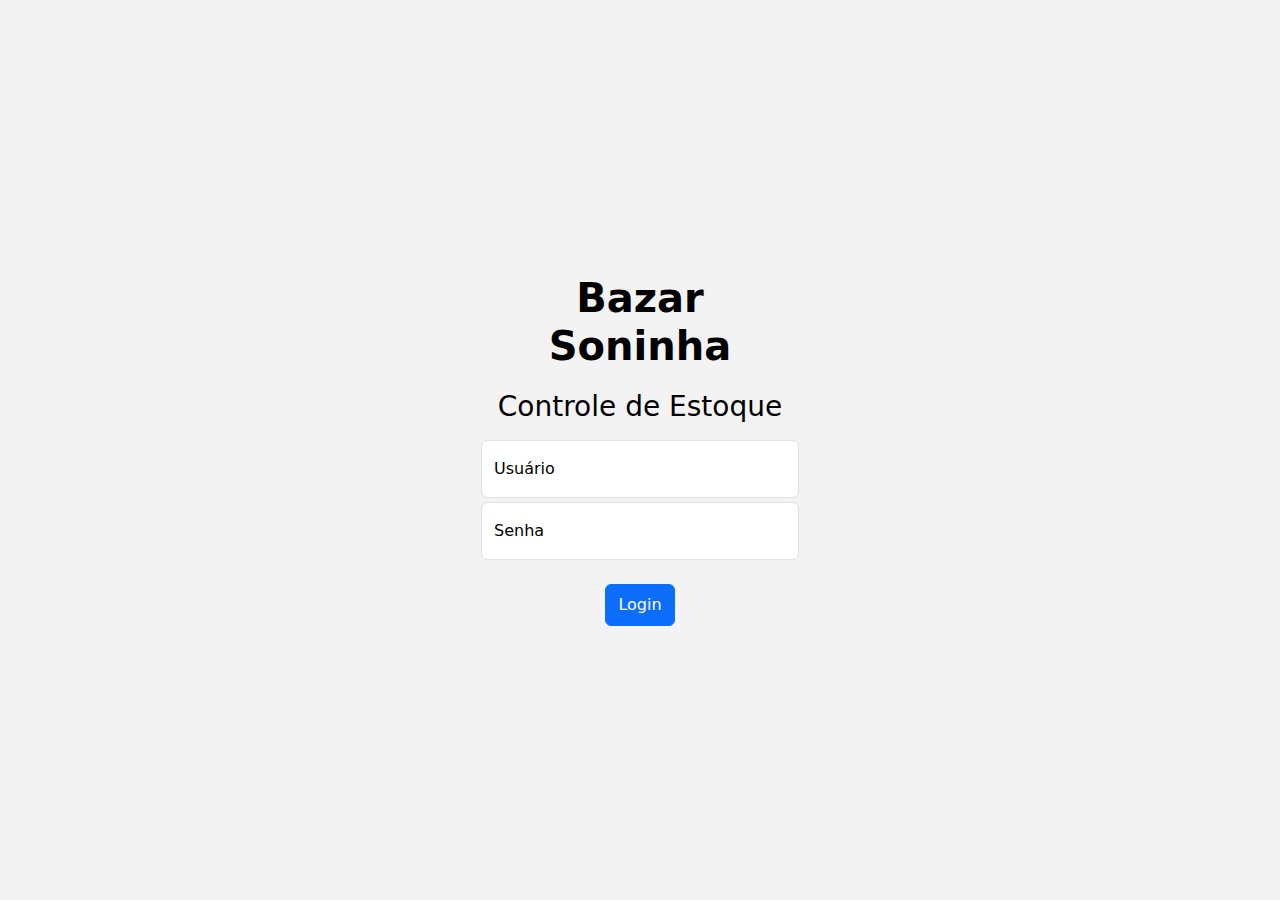
<file: index.html>
<!DOCTYPE html>
<html lang="pt-BR">
<head>
    <meta charset="UTF-8">
    <meta name="viewport" content="width=device-width, initial-scale=1.0">
    <meta http-equiv="X-UA-Compatible" content="IE=edge">
    <link rel="stylesheet" href="style.css">
    <link rel="stylesheet" href="https://cdn.jsdelivr.net/npm/bootstrap@5.3.0/dist/css/bootstrap.min.css">
    <title>Controle de Estoque Login</title>
</head>

<style>
:root {
    --azul-principal: #8ccbff;
    --azul-hover: #8ccbffa2;
    --azul-titulos: #3c9ae7;
    --cor-de-fundo: #F3F3F3;
}

/* Define o fundo cinza e o texto preto */
body {
    background-color: var(--cor-de-fundo);
    color: black; /* Texto preto */
    height: 100vh; /* Altura total da viewport */
    display: flex;
    flex-direction: column;
    justify-content: center;
    align-items: center;
}

h1 {
    color: black;
    font-size: 2.5rem;
    text-align: center;
    justify-content: center;
    margin-bottom: 20px;
}

.button-container {
    color: #d3d3d3;
    display: flex;
    justify-content: center;
    flex-wrap: wrap;
}

button {
    color: #8CCBFF;
    font-size: 1.2rem;
    padding: 10px 20px;
    width: 200px;
}
</style>

<body class="d-flex align-items-center">

    <main class="w-100 m-auto form-container">
        <!-- Cabeçalho centralizado com o nome BAZAR SONINHA -->
        <h1 class="fw-bold">Bazar Soninha</h1>
        <div class="container text-center mb-3">
            <h3>Controle de Estoque</h3>
        </div>

        <form>
            <div class="form-floating mb-1">
                <input type="text" class="form-control" id="usuario" placeholder="Usuário" aria-label="Usuário" required />
                <label for="usuario">Usuário</label>
            </div>

            <div class="form-floating mb-4">
                <input type="password" class="form-control" id="senha" placeholder="Senha" aria-label="Senha" required />
                <label for="senha">Senha</label>
            </div>

            <div class="button-container">
                <a href="inicio.html" aria-label="Entrar no sistema">
                    <button type="button" class="btn btn-primary w-100 py-2">Login</button>
                </a> 
            </div>
        </form>
    </main>

    <!-- Bootstrap JS -->
    <!-- <script type="text/javascript" src="script.js"></script> -->
    <!-- <script src="https://cdn.jsdelivr.net/npm/bootstrap@5.3.0/dist/js/bootstrap.bundle.min.js"></script> -->

</body>
</html>
</file>
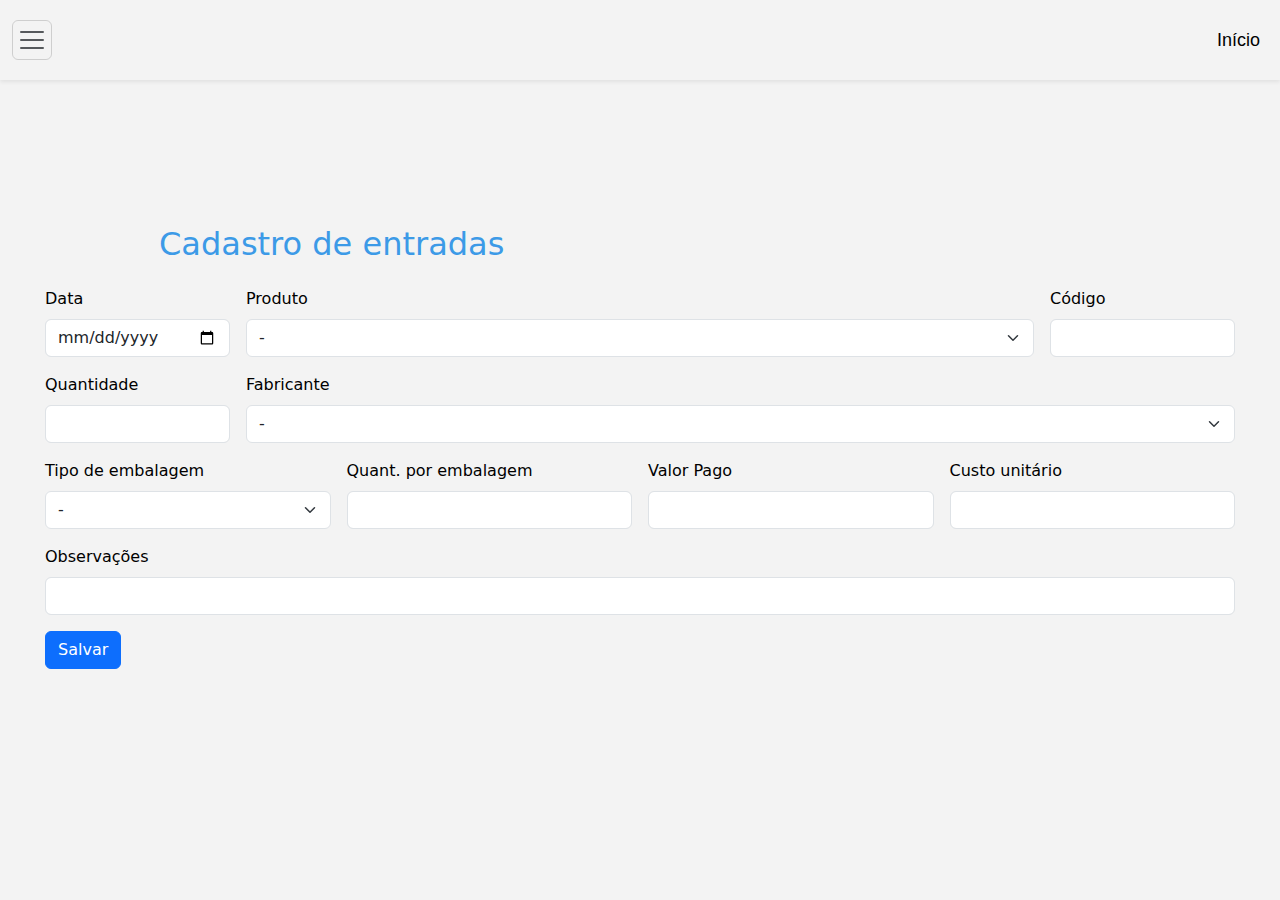
<file: cadentradas.html>
<!DOCTYPE html>
<html lang="pt-BR">
<head>
    <meta charset="UTF-8">
    <meta name="viewport" content="width=device-width, initial-scale=1.0">
    <meta http-equiv="X-UA-Compatible" content="IE=edge">
    <link rel="stylesheet" href="style.css">
    <link rel="stylesheet" href="https://cdn.jsdelivr.net/npm/bootstrap@5.3.0/dist/css/bootstrap.min.css">
    <title>Controle de Estoque</title>
</head>

<style>
:root {
    --azul-principal: #8ccbff;
    --azul-hover: #8ccbffa2;
    --azul-titulos: #3c9ae7;
    --cor-de-fundo: #F3F3F3;
}

/* Define o fundo cinza e o texto preto */
body {
    background-color: var(--cor-de-fundo);
    color: black; /* Texto preto */
    height: 100vh; /* Altura total da viewport */
    justify-content: center;
    align-items: center;
}

#exampleModal {
    width: 300px;
}

.list-group-item {
    background-color: var(--azul-principal);
}
.list-group-item:hover {
    background-color: var(--azul-hover);
}
.nav-link {
    text-decoration: none;
    text-transform: none;

    transition: all 0.2s;
}

.button-container {
        display: flex;
        justify-content: end;
        flex-wrap: wrap;
        padding-right: 5%;
        margin: 0;
}

#menu {
        font-size: 1.2rem;
        font-weight: bold;
        width: 7%;
        height: 30px;        
}

table {
    margin: 0;
}

.table-group-divider {
    color: #ffffff;   
}

</style>

<!-- Barra de navegação superior -->
<header>
    <div class="head">
        <nav class="navbar bg-outline-secondary shadow-sm navbar-light" >
            <div class=container-fluid>
                <div class="d-flex justify-content-between align-items-center w-100">
                    <button class="navbar-toggler" type="button" data-bs-toggle="modal" data-bs-target="#exampleModal" style="cursor:pointer">
                        <span class="navbar-toggler-icon"></span>
                    </button>
                    <div class="d-flex justify-content-between align-items-center navbar-text gap-2 m-2">
                        <span><a href="inicio.html" class="nav-link">Início</a></span>
                    </div>
                </div>
            </div>
        </nav>


        
       <!-- Modal Barra Lateral -->
       <div>
        <div class="modal fade" id="exampleModal" tabindex="-1" aria-labelledby="exampleModalLabel" aria-hidden="true">
            <div class="modal-dialog modal-fullscreen w-30">
            <div class="modal-content">
                <div class="modal-style modal-header">
                <h1 class="modal-title fs-5" id="exampleModalLabel">Menu</h1>
                <button type="button" id="menu" class="btn-close" data-bs-dismiss="modal" aria-label="Close"></button>
                </div>
                <div class="modal-style modal-body">
                    <!-- Lista de itens do menu -->
                    <ul class="list-group list-group-flush list-group-item-action active">
                        <li class="list-group-item"><a href="inicio.html" class="nav-link" aria-label="Ir para a página inicial">Início</a></li>
                        <li class="list-group-item"><a href="produtos.html" class="nav-link" aria-label="Ir para a página de produtos">Produtos</a></li>
                        <li class="list-group-item"><a href="entradas.html" class="nav-link" aria-label="Ir para a página de entradas">Entradas</a></li>
                        <li class="list-group-item"><a href="saidas.html" class="nav-link" aria-label="Ir para a página de saídas">Saídas</a></li>
                        <li class="list-group-item"><a href="vendas.html" class="nav-link" aria-label="Ir para a página de vendas">Vendas</a></li>
                        <li class="list-group-item"><a href="fabricantes.html" class="nav-link" aria-label="Ir para a página de fabricantes">Fabricantes</a></li>
                        <li class="list-group-item"><a href="usuarios.html" class="nav-link" aria-label="Ir para a página de usuários">Usuários</a></li></li>
                    
                        <li class="list-group-item"><a href="index.html" class="nav-link" aria-label="Sair da sessão">Sair</a></li>
                      </ul>
                </div>
            </div>
        </div>
    </div>        

    </div>
      
</header>


<body>

    <!-- Título da página -->
    <div class="position-relative m-4">
        <h2 class="titulo">Cadastro de entradas</h2>
    </div>

    <!-- Formulário de cadastro -->
    <form class="formulario row g-3">
        
        <!-- Data -->
            <div class="col-md-2">
                <label for="inputQuant" class="form-label">Data</label>
                <input type="date" class="form-control" id="inputQuant">
            </div>
        
        <!-- Listagem de fornecedore -->  
          <div class="col-md-8">
            <label class="form-label">Produto</label>
            <select class="form-select">
              <option selected>-</option>
              
              <!-- Lista de produtos cadastrados -->
              <option>Lista de produtos cadastrados</option>
                        <!-- Aqui serão listados os produtos que foram cadastrados na tela "produtos"   -->
            </select>
        </div>

        <!-- Código -->
        <div class="col-md-2">
            <label for="inputQuant" class="form-label">Código</label> <!-- Campo preenchido automáticamente quando o produto for selecionado -->
            <input type="number" class="form-control" id="inputQuant">
          </div>

        <!-- Quantidade -->
        <div class="col-md-2">
            <label for="inputQuant" class="form-label">Quantidade</label>
            <input type="number" class="form-control" id="inputQuant">
          </div>

        <!-- Listagem de fabricantes -->
        <div class="col-md-10">
            <label class="form-label">Fabricante</label>
            <select class="form-select">
              <option selected>-</option>
              
              <!-- Lista de fabricantes cadastradas -->
              <option>Desconhecido</option>
              <option>Lista de fabricantes...</option>  
                      <!-- Aqui serão listados os fabricantes/marcas que foram cadastrados na tela "fabricantes"   -->
            </select>
        </div>    

        <!-- Listagem de fabricantes -->
        <div class="col-md-3">
            <label class="form-label">Tipo de embalagem</label>
            <select class="form-select">
                <option selected>-</option>
                      
                <!-- Lista de fabricantes cadastradas -->
                <option>Unidade</option>
                <option>Caixa</option>  
                <option>Pacote</option>
                <option>Outro</option>  
                </select>
        </div> 

        <!-- Quant. por embalagem -->
        <div class="col-md-3">
            <label for="inputQuant" class="form-label">Quant. por embalagem</label>
            <input type="number" class="form-control" id="inputQuant">
        </div> 

        <!-- Valor Pago -->
        <div class="col-3">
          <label class="form-label">Valor Pago</label>
          <input type="text" class="form-control" aria-label="Dollar amount (with dot and two decimal places)">
        </div>

        <!-- custo -->
        <div class="col-3">
            <label class="form-label">Custo unitário</label>
            <input type="text" class="form-control" aria-label="Dollar amount (with dot and two decimal places)">
        </div>

        <!-- Observações -->
        <div class="col-12">
          <label class="form-label">Observações</label>
          <input type="text" class="form-control">
        </div>
    
        <div>
            <button type="button" class="btn btn-primary" data-bs-toggle="modal" data-bs-target="#reg-modal">Salvar</button>
        </div>

    </form> 

        <!-- Modal save -->
        <div class="modal fade" id="reg-modal" tabindex="-1" aria-labelledby="modal-title" aria-hidden="true">
            <div class="modal-dialog">
                <div class="modal-content">
                  <div class="modal-header">
                    <h5 class="modal-title" id="modal-title">Sucesso!</h5>
                    <button type="button" class="btn-close" data-bs-dismiss="modal" aria-label="Close"></button>
                  </div>

                  <div class="modal-body">
                    <p>Entrada cadastrada com sucesso!</p>
                  </div>

                  <div class="modal-footer">
                    <a href="entradas.html"><button type="button" class="btn btn-secondary" data-bs-dismiss="modal">Fechar</button></a>
                    <a href="cadentradas.html"><button type="button" class="btn btn-primary">Novo cadastro</button></a>
                  </div>
                </div>
            </div>
        </div>

    
    

    <!-- Bootstrap JS -->

    <!-- <script type="text/javascript" src="script.js"></script> -->
    <script src="https://cdn.jsdelivr.net/npm/bootstrap@5.3.0/dist/js/bootstrap.bundle.min.js"></script>

</body>
</html>
</file>
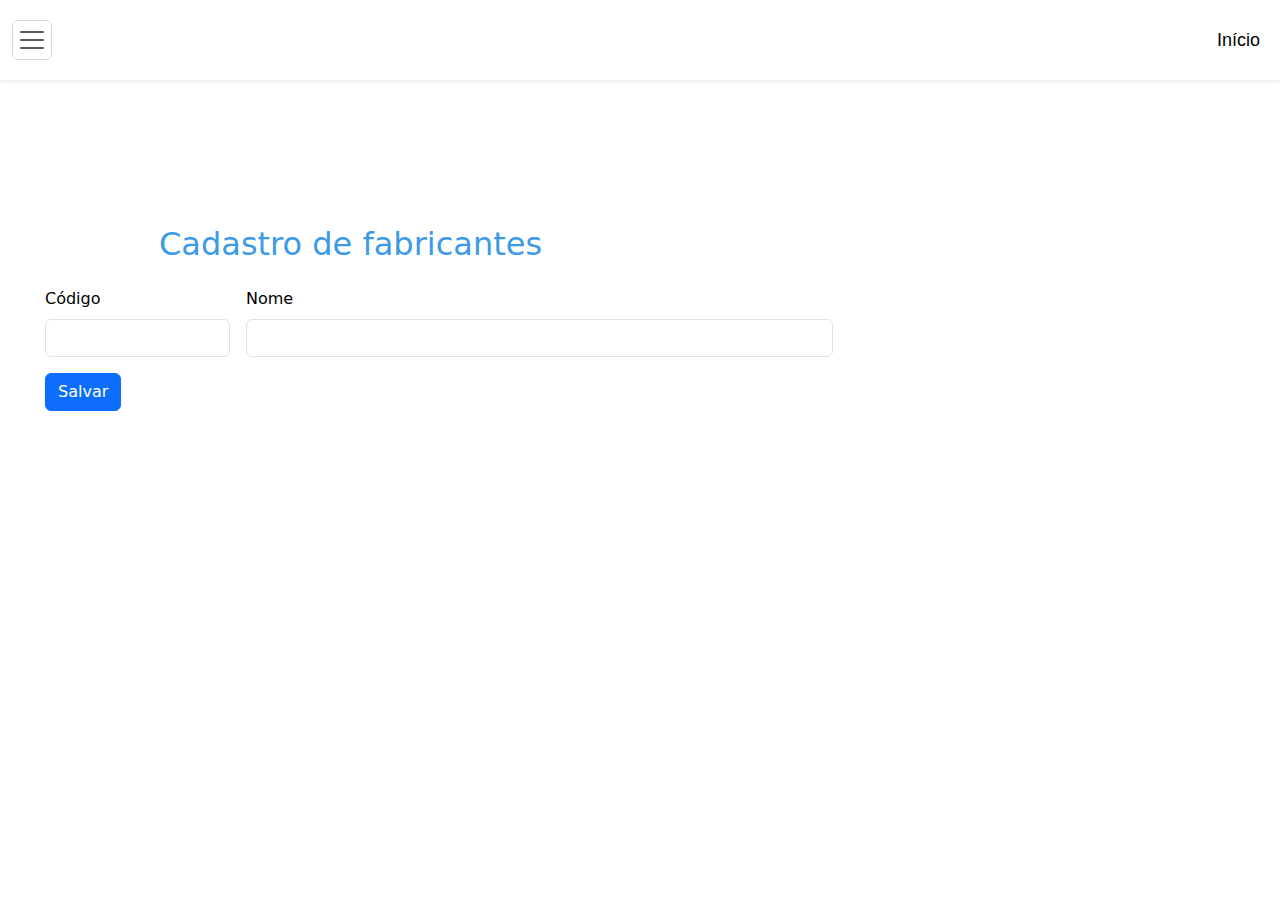
<file: cadfabricante.html>
<!DOCTYPE html>
<html lang="pt-BR">
<head>
    <meta charset="UTF-8">
    <meta name="viewport" content="width=device-width, initial-scale=1.0">
    <meta http-equiv="X-UA-Compatible" content="IE=edge">
    <link rel="stylesheet" href="style.css">
    <link rel="stylesheet" href="https://cdn.jsdelivr.net/npm/bootstrap@5.3.0/dist/css/bootstrap.min.css">
    <title>Controle de Estoque</title>
</head>

<style>
:root {
    --azul-principal: #8ccbff;
    --azul-hover: #8ccbffa2;
    --azul-titulos: #3c9ae7;
    --cor-de-fundo: #F3F3F3;
}

/* Define o fundo cinza e o texto preto */
body {
    background-color: var(--cor-de-fundo) #F3F3F3;
    color: black; /* Texto preto */
    height: 100vh; /* Altura total da viewport */
    justify-content: center;
    align-items: center;
}

#exampleModal {
    width: 300px;
}

.list-group-item {
    background-color: var(--azul-principal);
}
.list-group-item:hover {
    background-color: var(--azul-hover);
}
.nav-link {
    text-decoration: none;
    text-transform: none;

    transition: all 0.2s;
}

.button-container {
        display: flex;
        justify-content: end;
        flex-wrap: wrap;
        padding-right: 5%;
        margin: 0;
}

#menu {
        font-size: 1.2rem;
        font-weight: bold;
        width: 7%;
        height: 30px;        
}

table {
    margin: 0;
}

.table-group-divider {
    color: #ffffff;   
}

</style>

<!-- Barra de navegação superior -->
<header>
    <div class="head">
        <nav class="navbar bg-outline-secondary shadow-sm navbar-light" >
            <div class=container-fluid>
                <div class="d-flex justify-content-between align-items-center w-100">
                    <button class="navbar-toggler" type="button" data-bs-toggle="modal" data-bs-target="#exampleModal" style="cursor:pointer">
                        <span class="navbar-toggler-icon"></span>
                    </button>
                    <div class="d-flex justify-content-between align-items-center navbar-text gap-2 m-2">
                        <span><a href="inicio.html" class="nav-link">Início</a></span>
                    </div>
                </div>
            </div>
        </nav>


        
        <!-- Modal Barra Lateral -->
        <div>
            <div class="modal fade" id="exampleModal" tabindex="-1" aria-labelledby="exampleModalLabel" aria-hidden="true">
                <div class="modal-dialog modal-fullscreen w-30">
                <div class="modal-content">
                    <div class="modal-style modal-header">
                    <h1 class="modal-title fs-5" id="exampleModalLabel">Menu</h1>
                    <button type="button" id="menu" class="btn-close" data-bs-dismiss="modal" aria-label="Close"></button>
                    </div>
                    <div class="modal-style modal-body">
                        <!-- Lista de itens do menu -->
                        <ul class="list-group list-group-flush list-group-item-action active">
                            <li class="list-group-item"><a href="inicio.html" class="nav-link" aria-label="Ir para a página inicial">Início</a></li>
                            <li class="list-group-item"><a href="produtos.html" class="nav-link" aria-label="Ir para a página de produtos">Produtos</a></li>
                            <li class="list-group-item"><a href="entradas.html" class="nav-link" aria-label="Ir para a página de entradas">Entradas</a></li>
                            <li class="list-group-item"><a href="saidas.html" class="nav-link" aria-label="Ir para a página de saídas">Saídas</a></li>
                            <li class="list-group-item"><a href="vendas.html" class="nav-link" aria-label="Ir para a página de vendas">Vendas</a></li>
                            <li class="list-group-item"><a href="fabricantes.html" class="nav-link" aria-label="Ir para a página de fabricantes">Fabricantes</a></li>
                            <li class="list-group-item"><a href="usuarios.html" class="nav-link" aria-label="Ir para a página de usuários">Usuários</a></li></li>
                        
                            <li class="list-group-item"><a href="index.html" class="nav-link" aria-label="Sair da sessão">Sair</a></li>
                          </ul>
                    </div>
                </div>
                </div>
            </div>
        </div>
        

    </div>
      
</header>


<body>

    <!-- Título da página -->
    <div class="position-relative m-4">
        <h2 class="titulo">Cadastro de fabricantes</h2>
    </div>

    <!-- Formulário de cadastro -->
    <form class="formulario row g-3">

        <!-- Código -->
            <div class="col-md-2">
                <label for="inputQuant" class="form-label">Código</label> <!-- Campo preenchido automáticamente quando o produto for selecionado -->
                <input type="number" class="form-control" id="inputQuant">
            </div>

        <!-- nome fabricante -->
        <div class="col-md-6">
          <label class="form-label">Nome</label>
          <input type="text" class="form-control" id="inputProduto">
        </div>

    
        <div>
            <button type="button" class="btn btn-primary" data-bs-toggle="modal" data-bs-target="#reg-modal">Salvar</button>
        </div>

    </form> 

        <!-- Modal save -->
        <div class="modal fade" id="reg-modal" tabindex="-1" aria-labelledby="modal-title" aria-hidden="true">
            <div class="modal-dialog">
                <div class="modal-content">
                  <div class="modal-header">
                    <h5 class="modal-title" id="modal-title">Sucesso!</h5>
                    <button type="button" class="btn-close" data-bs-dismiss="modal" aria-label="Close"></button>
                  </div>

                  <div class="modal-body">
                    <p>Fabricante cadastrado com sucesso!</p>
                  </div>

                  <div class="modal-footer">
                    <a href="fabricantes.html"><button type="button" class="btn btn-secondary" data-bs-dismiss="modal">Fechar</button></a>
                    <a href="cadfabricante.html"><button type="button" class="btn btn-primary">Novo cadastro</button></a>
                  </div>
                </div>
            </div>
        </div>

    
    

    <!-- Bootstrap JS -->

    <!-- <script type="text/javascript" src="script.js"></script> -->
    <script src="https://cdn.jsdelivr.net/npm/bootstrap@5.3.0/dist/js/bootstrap.bundle.min.js"></script>

</body>
</html>
</file>
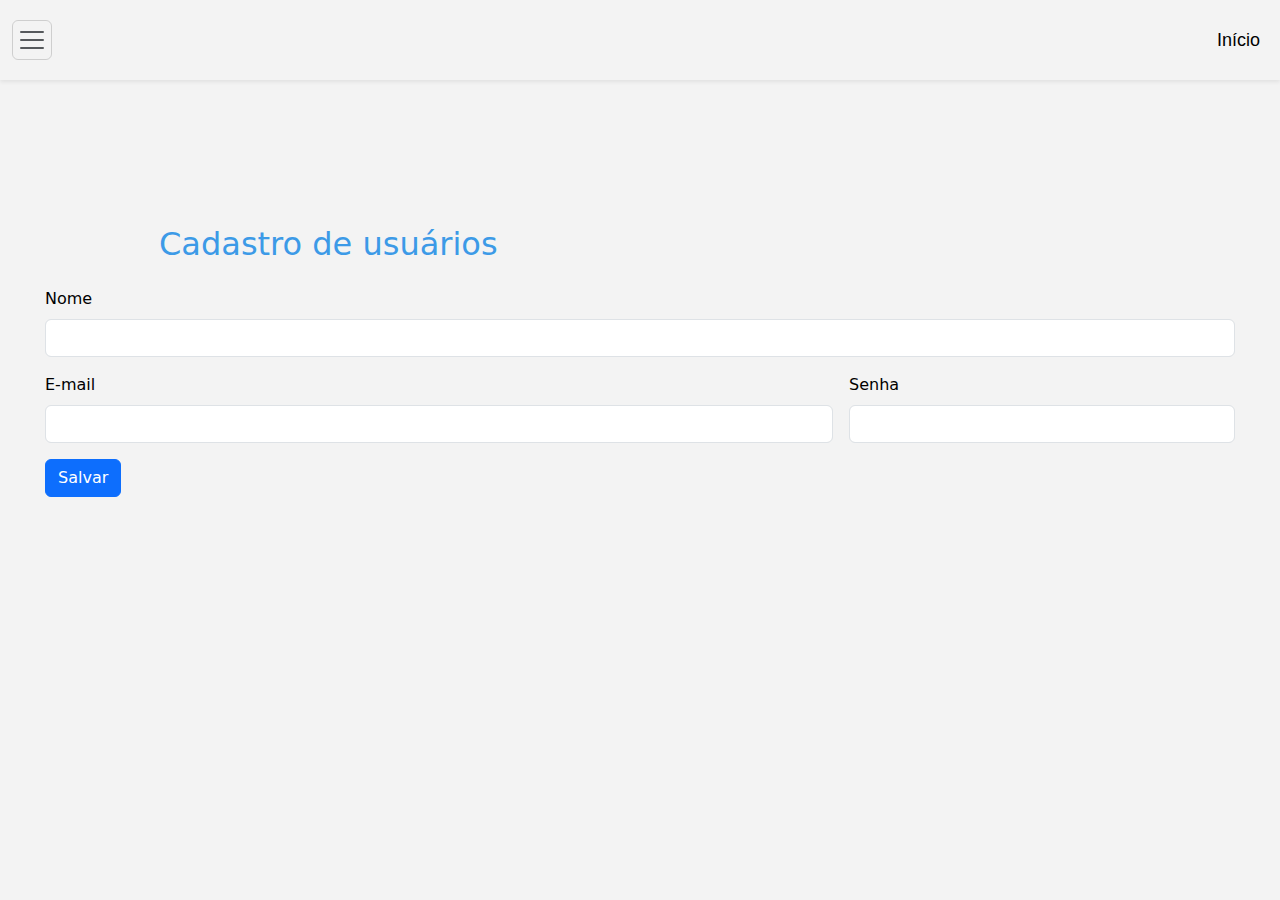
<file: cadusuarios.html>
<!DOCTYPE html>
<html lang="pt-BR">
<head>
    <meta charset="UTF-8">
    <meta name="viewport" content="width=device-width, initial-scale=1.0">
    <meta http-equiv="X-UA-Compatible" content="IE=edge">
    <link rel="stylesheet" href="style.css">
    <link rel="stylesheet" href="https://cdn.jsdelivr.net/npm/bootstrap@5.3.0/dist/css/bootstrap.min.css">
    <title>Controle de Estoque</title>
</head>

<style>
:root {
    --azul-principal: #8ccbff;
    --azul-hover: #8ccbffa2;
    --azul-titulos: #3c9ae7;
    --cor-de-fundo: #F3F3F3;
}

/* Define o fundo cinza e o texto preto */
body {
    background-color: var(--cor-de-fundo);
    color: black; /* Texto preto */
    height: 100vh; /* Altura total da viewport */
    justify-content: center;
    align-items: center;
}

#exampleModal {
    width: 300px;
}

.list-group-item {
    background-color: var(--azul-principal);
}
.list-group-item:hover {
    background-color: var(--azul-hover);
}
.nav-link {
    text-decoration: none;
    text-transform: none;

    transition: all 0.2s;
}

.button-container {
        display: flex;
        justify-content: end;
        flex-wrap: wrap;
        padding-right: 5%;
        margin: 0;
}

#menu {
        font-size: 1.2rem;
        font-weight: bold;
        width: 7%;
        height: 30px;        
}

table {
    margin: 0;
}

.table-group-divider {
    color: #ffffff;   
}

</style>

<!-- Barra de navegação superior -->
<header>
    <div class="head">
        <nav class="navbar bg-outline-secondary shadow-sm navbar-light" >
            <div class=container-fluid>
                <div class="d-flex justify-content-between align-items-center w-100">
                    <button class="navbar-toggler" type="button" data-bs-toggle="modal" data-bs-target="#exampleModal" style="cursor:pointer">
                        <span class="navbar-toggler-icon"></span>
                    </button>
                    <div class="d-flex justify-content-between align-items-center navbar-text gap-2 m-2">
                        <span><a href="inicio.html" class="nav-link">Início</a></span>
                    </div>
                </div>
            </div>
        </nav>


        
        <!-- Modal Barra Lateral -->
        <div>
            <div class="modal fade" id="exampleModal" tabindex="-1" aria-labelledby="exampleModalLabel" aria-hidden="true">
                <div class="modal-dialog modal-fullscreen w-30">
                <div class="modal-content">
                    <div class="modal-style modal-header">
                    <h1 class="modal-title fs-5" id="exampleModalLabel">Menu</h1>
                    <button type="button" id="menu" class="btn-close" data-bs-dismiss="modal" aria-label="Close"></button>
                    </div>
                    <div class="modal-style modal-body">
                        <!-- Lista de itens do menu -->
                        <ul class="list-group list-group-flush list-group-item-action active">
                            <li class="list-group-item"><a href="inicio.html" class="nav-link" aria-label="Ir para a página inicial">Início</a></li>
                            <li class="list-group-item"><a href="produtos.html" class="nav-link" aria-label="Ir para a página de produtos">Produtos</a></li>
                            <li class="list-group-item"><a href="entradas.html" class="nav-link" aria-label="Ir para a página de entradas">Entradas</a></li>
                            <li class="list-group-item"><a href="saidas.html" class="nav-link" aria-label="Ir para a página de saídas">Saídas</a></li>
                            <li class="list-group-item"><a href="vendas.html" class="nav-link" aria-label="Ir para a página de vendas">Vendas</a></li>
                            <li class="list-group-item"><a href="fabricantes.html" class="nav-link" aria-label="Ir para a página de fabricantes">Fabricantes</a></li>
                            <li class="list-group-item"><a href="usuarios.html" class="nav-link" aria-label="Ir para a página de usuários">Usuários</a></li></li>
                        
                            <li class="list-group-item"><a href="index.html" class="nav-link" aria-label="Sair da sessão">Sair</a></li>
                          </ul>
                    </div>
                </div>
                </div>
            </div>
        </div>
        

    </div>
      
</header>


<body>

    <!-- Título da página -->
    <div class="position-relative m-4">
        <h2 class="titulo">Cadastro de usuários</h2>
    </div>

    <!-- Formulário de cadastro -->
    <form class="formulario row g-3">
        <!-- Nome -->
        <div class="col-12">
            <label class="form-label">Nome</label>
            <input type="text" class="form-control">
          </div>
      
        <!-- e-mail -->
        <div class="col-md-8">
            <label for="exampleFormControlInput1" class="form-label">E-mail</label>
            <input type="email" class="form-control" id="exampleFormControlInput1">
          </div>

        <!-- Senha -->
        <div class="col-md-4">
            <label for="inputPassword" class="form-label">Senha</label>
            <input type="password" class="form-control" id="inputPassword">
          </div>
    
        <div>
            <button type="button" class="btn btn-primary" data-bs-toggle="modal" data-bs-target="#reg-modal">Salvar</button>
        </div>

    </form> 

        <!-- Modal save -->
        <div class="modal fade" id="reg-modal" tabindex="-1" aria-labelledby="modal-title" aria-hidden="true">
            <div class="modal-dialog">
                <div class="modal-content">
                  <div class="modal-header">
                    <h5 class="modal-title" id="modal-title">Sucesso!</h5>
                    <button type="button" class="btn-close" data-bs-dismiss="modal" aria-label="Close"></button>
                  </div>

                  <div class="modal-body">
                    <p>Usuário cadastrado com sucesso!</p>
                  </div>

                  <div class="modal-footer">
                    <a href="usuarios.html"><button type="button" class="btn btn-secondary" data-bs-dismiss="modal">Fechar</button></a>
                    <a href="cadusuarios.html"><button type="button" class="btn btn-primary">Novo cadastro</button></a>
                  </div>
                </div>
            </div>
        </div>

    
    

    <!-- Bootstrap JS -->

    <!-- <script type="text/javascript" src="script.js"></script> -->
    <script src="https://cdn.jsdelivr.net/npm/bootstrap@5.3.0/dist/js/bootstrap.bundle.min.js"></script>

</body>
</html>
</file>
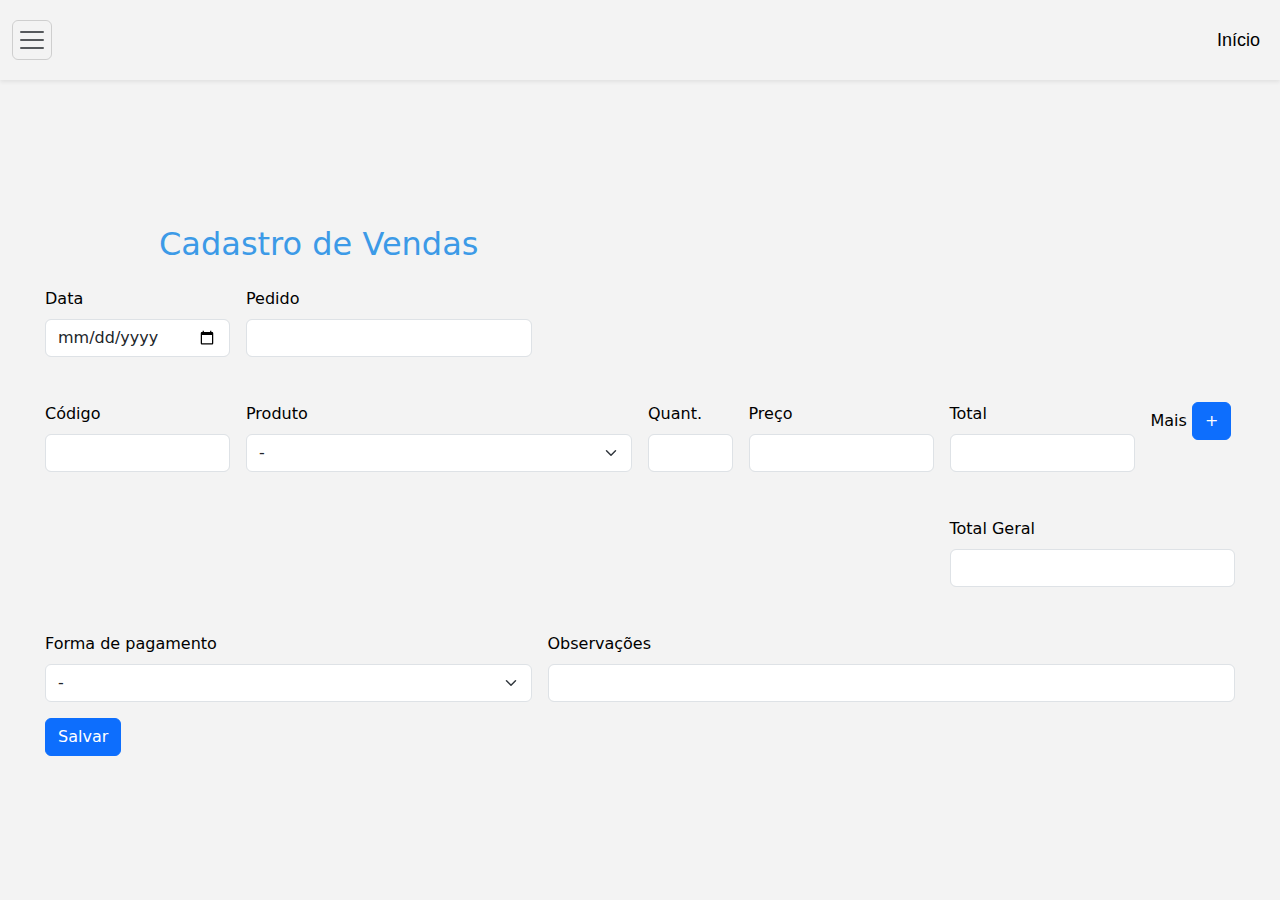
<file: cadvenda.html>
<!DOCTYPE html>
<html lang="pt-BR">
<head>
    <meta charset="UTF-8">
    <meta name="viewport" content="width=device-width, initial-scale=1.0">
    <meta http-equiv="X-UA-Compatible" content="IE=edge">
    <link rel="stylesheet" href="style.css">
    <link rel="stylesheet" href="https://cdn.jsdelivr.net/npm/bootstrap@5.3.0/dist/css/bootstrap.min.css">
    <title>Controle de Estoque</title>
</head>

<style>
:root {
    --azul-principal: #8ccbff;
    --azul-hover: #8ccbffa2;
    --azul-titulos: #3c9ae7;
    --cor-de-fundo: #F3F3F3;
}

/* Define o fundo cinza e o texto preto */
body {
    background-color: var(--cor-de-fundo);
    color: black; /* Texto preto */
    height: 100vh; /* Altura total da viewport */
    justify-content: center;
    align-items: center;
}

#exampleModal {
    width: 300px;
}

.list-group-item {
    background-color: var(--azul-principal);
}
.list-group-item:hover {
    background-color: var(--azul-hover);
}
.nav-link {
    text-decoration: none;
    text-transform: none;

    transition: all 0.2s;
}

.button-container {
        display: flex;
        justify-content: end;
        flex-wrap: wrap;
        padding-right: 5%;
        margin: 0;
}

#menu {
        font-size: 1.2rem;
        font-weight: bold;
        width: 7%;
        height: 30px;        
}

table {
    margin: 0;
}

.table-group-divider {
    color: #ffffff;   
}

</style>

<!-- Barra de navegação superior -->
<header>
    <div class="head">
        <nav class="navbar bg-outline-secondary shadow-sm navbar-light" >
            <div class=container-fluid>
                <div class="d-flex justify-content-between align-items-center w-100">
                    <button class="navbar-toggler" type="button" data-bs-toggle="modal" data-bs-target="#exampleModal" style="cursor:pointer">
                        <span class="navbar-toggler-icon"></span>
                    </button>
                    <div class="d-flex justify-content-between align-items-center navbar-text gap-2 m-2">
                        <span><a href="inicio.html" class="nav-link">Início</a></span>
                    </div>
                </div>
            </div>
        </nav>


        
        <!-- Modal Barra Lateral -->
        <div>
            <div class="modal fade" id="exampleModal" tabindex="-1" aria-labelledby="exampleModalLabel" aria-hidden="true">
                <div class="modal-dialog modal-fullscreen w-30">
                <div class="modal-content">
                    <div class="modal-style modal-header">
                    <h1 class="modal-title fs-5" id="exampleModalLabel">Menu</h1>
                    <button type="button" id="menu" class="btn-close" data-bs-dismiss="modal" aria-label="Close"></button>
                    </div>
                    <div class="modal-style modal-body">
                        <!-- Lista de itens do menu -->
                        <ul class="list-group list-group-flush list-group-item-action active">
                            <li class="list-group-item"><a href="inicio.html" class="nav-link" aria-label="Ir para a página inicial">Início</a></li>
                            <li class="list-group-item"><a href="produtos.html" class="nav-link" aria-label="Ir para a página de produtos">Produtos</a></li>
                            <li class="list-group-item"><a href="entradas.html" class="nav-link" aria-label="Ir para a página de entradas">Entradas</a></li>
                            <li class="list-group-item"><a href="saidas.html" class="nav-link" aria-label="Ir para a página de saídas">Saídas</a></li>
                            <li class="list-group-item"><a href="vendas.html" class="nav-link" aria-label="Ir para a página de vendas">Vendas</a></li>
                            <li class="list-group-item"><a href="fabricantes.html" class="nav-link" aria-label="Ir para a página de fabricantes">Fabricantes</a></li>
                            <li class="list-group-item"><a href="usuarios.html" class="nav-link" aria-label="Ir para a página de usuários">Usuários</a></li></li>
                        
                            <li class="list-group-item"><a href="index.html" class="nav-link" aria-label="Sair da sessão">Sair</a></li>
                          </ul>
                    </div>
                </div>
                </div>
            </div>
        </div>
        

    </div>
      
</header>


<body>

    <!-- Título da página -->
    <div class="position-relative m-4">
        <h2 class="titulo">Cadastro de Vendas</h2>
    </div>

    <!-- Formulário de cadastro -->
    <form class="formulario row g-3">
        
        <!-- Data -->
            <div class="col-md-2">
                <label for="inputQuant" class="form-label">Data</label>
                <input type="date" class="form-control" id="inputQuant">
            </div>
        
        <!-- nº Pedido -->
        <div class="col-md-3">
            <label for="inputQuant" class="form-label">Pedido</label> <!-- Campo sequencial preenchido automáticamente -->
            <input type="number" class="form-control" id="inputQuant">
          </div>
    </form> 

    <form class="formulario row g-3">
        <!-- Código -->
        <div class="col-md-2">
            <label for="inputQuant" class="form-label">Código</label> <!-- Campo preenchido automáticamente quando o produto for selecionado -->
            <input type="number" class="form-control" id="inputQuant">
        </div>

          <!-- Listagem de produtos-->  
          <div class="col-md-4">
            <label class="form-label">Produto</label>
            <select class="form-select">
              <option selected>-</option>
              
              <!-- Lista de produtos cadastrados -->
              <option>Lista de produtos cadastrados</option>
                        <!-- Aqui serão listados os produtos que foram cadastrados na tela "produtos"   -->
            </select>
        </div>        

        <!-- Quantidade -->
        <div class="col-md-1">
            <label for="inputQuant" class="form-label">Quant.</label>
            <input type="number" class="form-control" id="inputQuant">
          </div>

        <!-- Preço - Preenchido automáticamente com o valor de venda cadastrado na tela "produtos" -->
            <div class="col-2">
                <label class="form-label">Preço</label>
                <input type="text" class="form-control" aria-label="Dollar amount (with dot and two decimal places)">
            </div>
        
         <!-- Total - Campo cálculado da múltiplicação do preço x quantidade -->
        <div class="col-2">
                <label class="form-label">Total</label>
                <input type="text" class="form-control" aria-label="Dollar amount (with dot and two decimal places)">
        </div>

        <!-- Adicionar - Ainda é necessário fazer o comando JavaScript para copiar os campos quando o botão for precionado  -->
            <div class="col-1">
                <div>
                    <label class="form-label">Mais</label>
                    <button type="button" class="btn btn-primary"> + </button>
                </div>
            </div>
    </form>

    <form class="formulario row g-3 d-flex flex-row-reverse">
        <!-- Campo cálculado da soma dos itens do pedido -->
        <div class="col-3">
            <label class="form-label">Total Geral</label>
            <input type="text" class="form-control" aria-label="Dollar amount (with dot and two decimal places)">
        </div>

    </form>

    <form class="formulario row g-3">
        <!-- custo -->
        <div class="col-md-5">
            <label class="form-label">Forma de pagamento</label>
            <select class="form-select">
              <option selected>-</option>
              
              <!-- Lista de produtos cadastrados -->
              <option>Dinheiro</option>
              <option>Pix</option>
              <option>Débito</option>
              <option>Crédito</option>
            </select>
        </div>        

        <!-- Observações -->
        <div class="col-7">
          <label class="form-label">Observações</label>
          <input type="text" class="form-control">
        </div>
    
        <div>
            <button type="button" class="btn btn-primary" data-bs-toggle="modal" data-bs-target="#reg-modal">Salvar</button>
        </div>
    </form> 



        <!-- Modal save -->
        <div class="modal fade" id="reg-modal" tabindex="-1" aria-labelledby="modal-title" aria-hidden="true">
            <div class="modal-dialog">
                <div class="modal-content">
                  <div class="modal-header">
                    <h5 class="modal-title" id="modal-title">Sucesso!</h5>
                    <button type="button" class="btn-close" data-bs-dismiss="modal" aria-label="Close"></button>
                  </div>

                  <div class="modal-body">
                    <p>Venda cadastrada com sucesso!</p>
                  </div>

                  <div class="modal-footer">
                    <a href="vendas.html"><button type="button" class="btn btn-secondary" data-bs-dismiss="modal">Fechar</button></a>
                    <a href="cadvenda.html"><button type="button" class="btn btn-primary">Novo cadastro</button></a>
                  </div>
                </div>
            </div>
        </div>

    
    

    <!-- Bootstrap JS -->

    <!-- <script type="text/javascript" src="script.js"></script> -->
    <script src="https://cdn.jsdelivr.net/npm/bootstrap@5.3.0/dist/js/bootstrap.bundle.min.js"></script>

</body>
</html>
</file>
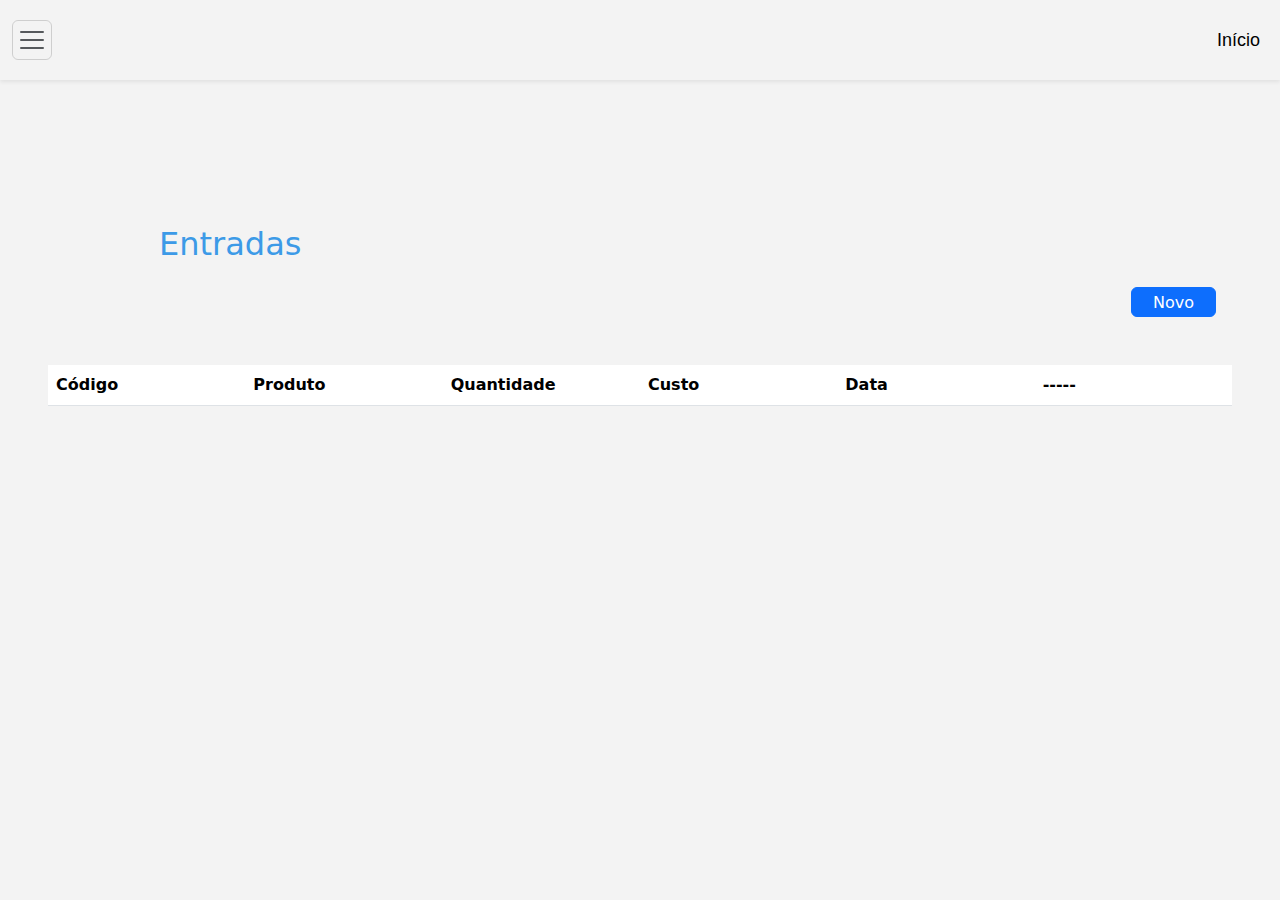
<file: entradas.html>
<!DOCTYPE html>
<html lang="pt-BR">
<head>
    <meta charset="UTF-8">
    <meta name="viewport" content="width=device-width, initial-scale=1.0">
    <meta http-equiv="X-UA-Compatible" content="IE=edge">
    <link rel="stylesheet" href="style.css">
    <link rel="stylesheet" href="https://cdn.jsdelivr.net/npm/bootstrap@5.3.0/dist/css/bootstrap.min.css">
    <title>Controle de Estoque</title>
</head>

<style>
/* Define o fundo cinza e o texto preto */
body {
    background-color: #F3F3F3;
    color: black; /* Texto preto */
    height: 100vh; /* Altura total da viewport */
    justify-content: center;
    align-items: center;
}

.modal {
    width: 300px;
}

.modal-content {
    background-color: #8ccbff;
    width: 300px;
}

.list-group-item {
    background-color: #8ccbff;
}
.list-group-item:hover {
    background-color:  #8ccbffa2;
}

.nav-link {
    text-decoration: none;
    text-transform: none;

    transition: all 0.2s;
}

.button-container {
        display: flex;
        justify-content: end;
        flex-wrap: wrap;
        padding-right: 5%;
        margin: 0;
}

button {
        font-size: 1.2rem;
        font-weight: bold;
        width: 7%;
        height: 30px;        
}

table {
    margin: 0;
}

.table-group-divider {
    color: #ffffff;   
}


</style>

<!-- Barra de navegação superior -->
<header>
    <div class="head">
        <nav class="navbar bg-outline-secondary shadow-sm navbar-light" >
            <div class=container-fluid>
                <div class="d-flex justify-content-between align-items-center w-100">
                    <button class="navbar-toggler" type="button" data-bs-toggle="modal" data-bs-target="#exampleModal" style="cursor:pointer">
                        <span class="navbar-toggler-icon"></span>
                    </button>
                    <div class="d-flex justify-content-between align-items-center navbar-text gap-2 m-2">
                        <span><a href="inicio.html" class="nav-link">Início</a></span>
                    </div>
                </div>
            </div>
        </nav>


        
        <!-- Modal Barra Lateral -->
        <div class="modal fade" id="exampleModal" tabindex="-1" aria-labelledby="exampleModalLabel" aria-hidden="true">
            <div class="modal-dialog modal-fullscreen">
                <div class="modal-content">
                    <div class="modal-header">
                        <h1 class="modal-title fs-5" id="exampleModalLabel">Menu</h1>
                        <button type="button" class="btn-close" data-bs-dismiss="modal" aria-label="Fechar menu"></button>
                    </div>
                    <div class="modal-body">
                        <!-- Lista de itens do menu -->
                        <ul class="list-group list-group-flush list-group-item-action active">
                            <li class="list-group-item"><a href="inicio.html" class="nav-link" aria-label="Ir para a página inicial">Início</a></li>
                            <li class="list-group-item"><a href="produtos.html" class="nav-link" aria-label="Ir para a página de produtos">Produtos</a></li>
                            <li class="list-group-item"><a href="entradas.html" class="nav-link" aria-label="Ir para a página de entradas">Entradas</a></li>
                            <li class="list-group-item"><a href="saidas.html" class="nav-link" aria-label="Ir para a página de saídas">Saídas</a></li>
                            <li class="list-group-item"><a href="vendas.html" class="nav-link" aria-label="Ir para a página de vendas">Vendas</a></li>
                            <li class="list-group-item"><a href="fabricantes.html" class="nav-link" aria-label="Ir para a página de fabricantes">Fabricantes</a></li>
                            <li class="list-group-item"><a href="usuarios.html" class="nav-link" aria-label="Ir para a página de usuários">Usuários</a></li>
                            <li class="list-group-item"><a href="index.html" class="nav-link" aria-label="Sair da sessão">Sair</a></li>
                        </ul>
                    </div>
                </div>
            </div>
        </div>

    </div>
      
</header>

<!-- Botões -->
<body>

    <!-- Título da página -->
    <div class="position-relative m-4">
        <h2 class="titulo">Entradas</h2>
    </div>
    
    <!-- Botão "novo" -->
    <div class="button-container">
        <button type="button" class="btn btn-primary" aria-label="Criar um novo produto"
        style="--bs-btn-padding-y: .15rem; --bs-btn-padding-x: .2rem; --bs-btn-font-size: 1.0rem;">
        <a href="cadentradas.html" class="nav-link">Novo</a>
        </button>
    </div>

    <!-- Tabela de produtos -->
    <div class="position-relative m-5">
        <div class="table-responsive">
            <table class="table table-hover">
                <thead>
                  <tr>
                    <th scope="col" class="min_col">Código </th>
                    <th scope="col" class="min_col">Produto</th>
                    <th scope="col" class="min_col">Quantidade</th>
                    <th scope="col" class="min_col">Custo</th>
                    <th scope="col" class="min_col">Data</th>
                    <th scope="col" class="min_col">-----</th> <!--Neste campo deverá ser incluso um botão para edição, aparecerá conforme comando JavaScript - dará link à página de cadastro de entrada-->
                  </tr>
                </thead>
                <tbody class="table-group-divider-shadow-lg">
                  <tr>
                    <!-- <th scope="row">1</th> -->
                    <!-- <td>Mark</td> -->
    
                    <!-- Aqui parecerão os produtos cadastrados no estoque -->
                    
                  </tr>
                </tbody>
              </table>
        </div>
        
    </div>

    

    <!-- Bootstrap JS -->

    <!-- <script type="text/javascript" src="script.js"></script> -->
    <script src="https://cdn.jsdelivr.net/npm/bootstrap@5.3.0/dist/js/bootstrap.bundle.min.js"></script>
        
</body>
</html>
</file>
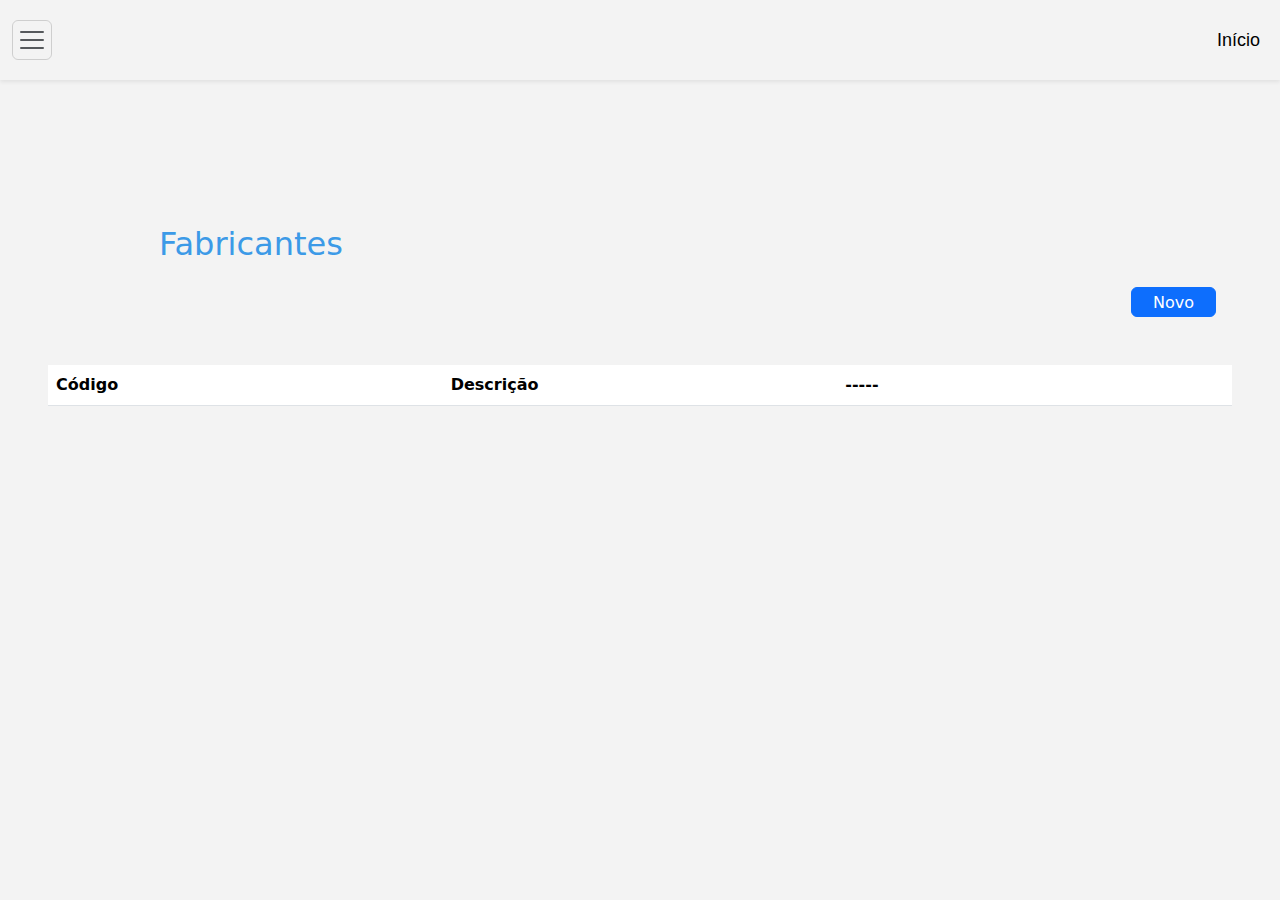
<file: fabricantes.html>
<!DOCTYPE html>
<html lang="pt-BR">
<head>
    <meta charset="UTF-8">
    <meta name="viewport" content="width=device-width, initial-scale=1.0">
    <meta http-equiv="X-UA-Compatible" content="IE=edge">
    <link rel="stylesheet" href="style.css">
    <link rel="stylesheet" href="https://cdn.jsdelivr.net/npm/bootstrap@5.3.0/dist/css/bootstrap.min.css">
    <title>Controle de Estoque</title>
</head>

<style>
/* Define o fundo cinza e o texto preto */
body {
    background-color: #F3F3F3;
    color: black; /* Texto preto */
    height: 100vh; /* Altura total da viewport */
    justify-content: center;
    align-items: center;
}

.modal {
    width: 300px;
}

.modal-content {
    background-color: #8ccbff;
    width: 300px;
}

.list-group-item {
    background-color: #8ccbff;
}
.list-group-item:hover {
    background-color:  #8ccbffa2;
}

.nav-link {
    text-decoration: none;
    text-transform: none;

    transition: all 0.2s;
}

.button-container {
        display: flex;
        justify-content: end;
        flex-wrap: wrap;
        padding-right: 5%;
        margin: 0;
}

button {
        font-size: 1.2rem;
        font-weight: bold;
        width: 7%;
        height: 30px;        
}

table {
    margin: 0;
}

.table-group-divider {
    color: #ffffff;   
}


</style>

<!-- Barra de navegação superior -->
<header>
    <div class="head">
        <nav class="navbar bg-outline-secondary shadow-sm navbar-light" >
            <div class=container-fluid>
                <div class="d-flex justify-content-between align-items-center w-100">
                    <button class="navbar-toggler" type="button" data-bs-toggle="modal" data-bs-target="#exampleModal" style="cursor:pointer">
                        <span class="navbar-toggler-icon"></span>
                    </button>
                    <div class="d-flex justify-content-between align-items-center navbar-text gap-2 m-2">
                        <span><a href="inicio.html" class="nav-link">Início</a></span>
                    </div>
                </div>
            </div>
        </nav>


        
        <!-- Modal Barra Lateral -->
        <div class="modal fade" id="exampleModal" tabindex="-1" aria-labelledby="exampleModalLabel" aria-hidden="true">
            <div class="modal-dialog modal-fullscreen">
                <div class="modal-content">
                    <div class="modal-header">
                        <h1 class="modal-title fs-5" id="exampleModalLabel">Menu</h1>
                        <button type="button" class="btn-close" data-bs-dismiss="modal" aria-label="Fechar menu"></button>
                    </div>
                    <div class="modal-body">
                        <!-- Lista de itens do menu -->
                        <ul class="list-group list-group-flush list-group-item-action active">
                            <li class="list-group-item"><a href="inicio.html" class="nav-link" aria-label="Ir para a página inicial">Início</a></li>
                            <li class="list-group-item"><a href="produtos.html" class="nav-link" aria-label="Ir para a página de produtos">Produtos</a></li>
                            <li class="list-group-item"><a href="entradas.html" class="nav-link" aria-label="Ir para a página de entradas">Entradas</a></li>
                            <li class="list-group-item"><a href="saidas.html" class="nav-link" aria-label="Ir para a página de saídas">Saídas</a></li>
                            <li class="list-group-item"><a href="vendas.html" class="nav-link" aria-label="Ir para a página de vendas">Vendas</a></li>
                            <li class="list-group-item"><a href="fabricantes.html" class="nav-link" aria-label="Ir para a página de fabricantes">Fabricantes</a></li>
                            <li class="list-group-item"><a href="usuarios.html" class="nav-link" aria-label="Ir para a página de usuários">Usuários</a></li>
                            <li class="list-group-item"><a href="index.html" class="nav-link" aria-label="Sair da sessão">Sair</a></li>
                        </ul>
                    </div>
                </div>
            </div>
        </div>

    </div>
      
</header>

<!-- Botões -->
<body>

    <!-- Título da página -->
    <div class="position-relative m-4">
        <h2 class="titulo">Fabricantes</h2>
    </div>
    
    <!-- Botão "novo" -->
    <div class="button-container">
        <button type="button" class="btn btn-primary"
        style="--bs-btn-padding-y: .15rem; --bs-btn-padding-x: .2rem; --bs-btn-font-size: 1.0rem;"><a href="cadfabricante.html" class="nav-link">Novo</a>
        </button>
    </div>

    <!-- Tabela de produtos -->
    <div class="position-relative m-5">
        <div class="table-responsive">
            <table class="table table-hover">
                <thead>
                  <tr>
                    <th scope="col" class="min_col">Código </th>
                    <th scope="col" class="min_col">Descrição</th>
                    <th scope="col" class="min_col">-----</th> <!-- Aqui parecerão os botões de edição --> 
                  </tr>
                </thead>
                <tbody class="table-group-divider-shadow-lg">
                  <tr>
                    <!-- <th scope="row">1</th> -->
                    <!-- <td>Mark</td> -->
    
                    <!-- Aqui parecerão os fabricantes cadastrados --> 
                  </tr>
                </tbody>
              </table>
        </div>
    </div>

    <!-- Bootstrap JS -->

    <!-- <script type="text/javascript" src="script.js"></script> -->
    <script src="https://cdn.jsdelivr.net/npm/bootstrap@5.3.0/dist/js/bootstrap.bundle.min.js"></script>
        
</body>
</html>
</file>
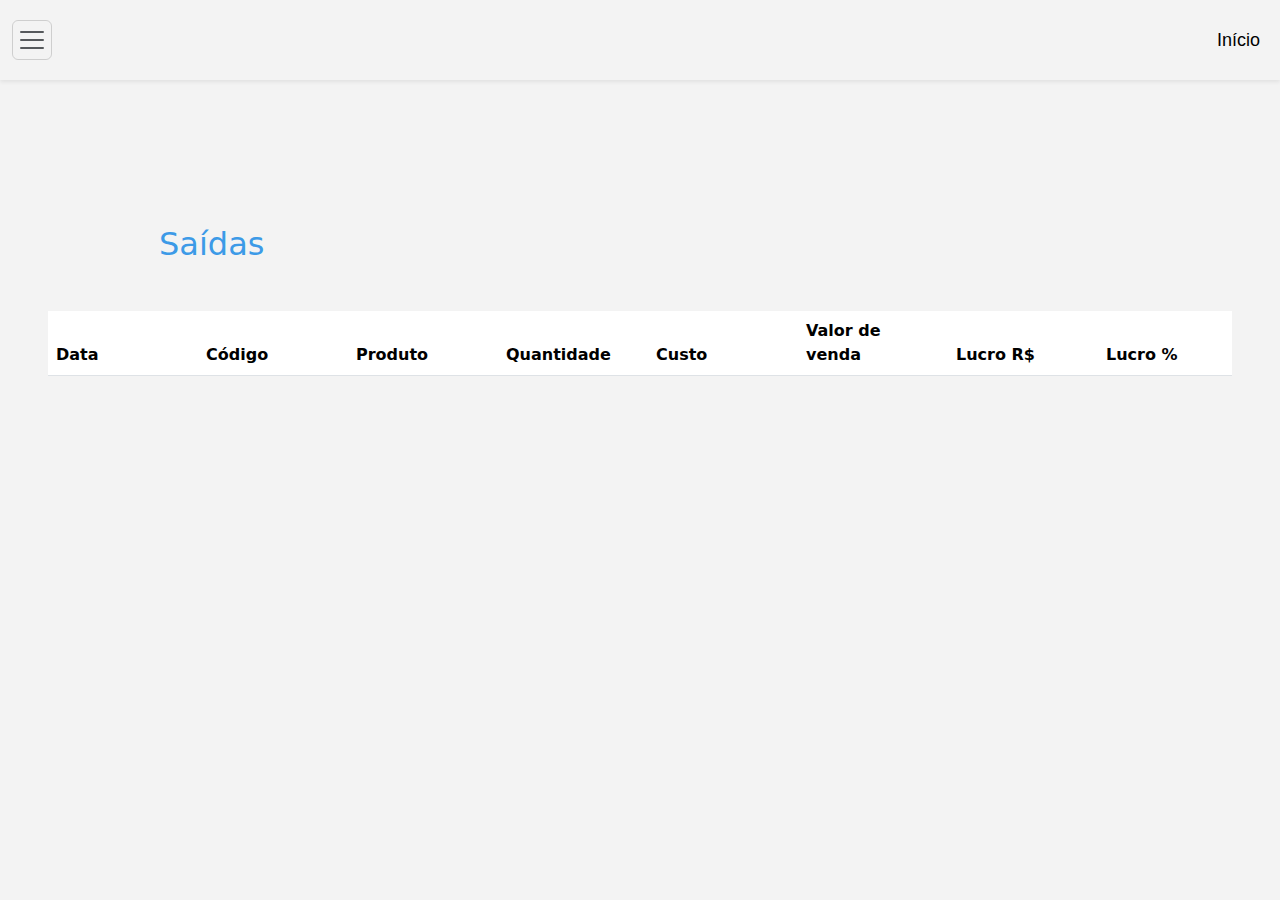
<file: saidas.html>
<!DOCTYPE html>
<html lang="pt-BR">
<head>
    <meta charset="UTF-8">
    <meta name="viewport" content="width=device-width, initial-scale=1.0">
    <meta http-equiv="X-UA-Compatible" content="IE=edge">
    <link rel="stylesheet" href="style.css">
    <link rel="stylesheet" href="https://cdn.jsdelivr.net/npm/bootstrap@5.3.0/dist/css/bootstrap.min.css">
    <title>Controle de Estoque</title>
</head>

<style>
:root {
    --azul-principal: #8ccbff;
    --azul-hover: #8ccbffa2;
    --azul-titulos: #3c9ae7;
    --cor-de-fundo: #F3F3F3;
}

/* Define o fundo cinza e o texto preto */
body {
    background-color: var(--cor-de-fundo);
    color: black; /* Texto preto */
    height: 100vh; /* Altura total da viewport */
    justify-content: center;
    align-items: center;
}

.modal {
    width: 300px;
}

.modal-content {
    background-color: #8ccbff;
    width: 300px;
}

.list-group-item {
    background-color: #8ccbff;
}
.list-group-item:hover {
    background-color:  #8ccbffa2;
}

.nav-link {
    text-decoration: none;
    text-transform: none;
    transition: all 0.2s;
}

.button-container {
    display: flex;
    justify-content: end;
    flex-wrap: wrap;
    padding-right: 5%;
    margin: 0;
}

button {
    font-size: 1.2rem;
    font-weight: bold;
    width: 7%;
    height: 30px;        
}

table {
    margin: 0;
}

.table-group-divider {
    color: #ffffff;   
}
</style>

<!-- Barra de navegação superior -->
<header>
    <div class="head">
        <nav class="navbar bg-outline-secondary shadow-sm navbar-light" >
            <div class="container-fluid">
                <div class="d-flex justify-content-between align-items-center w-100">
                    <button class="navbar-toggler" type="button" data-bs-toggle="modal" data-bs-target="#exampleModal" style="cursor:pointer">
                        <span class="navbar-toggler-icon"></span>
                    </button>
                    <div class="d-flex justify-content-between align-items-center navbar-text gap-2 m-2">
                        <span><a href="inicio.html" class="nav-link">Início</a></span>
                    </div>
                </div>
            </div>
        </nav>

        <!-- Modal Barra Lateral -->
        <div class="modal fade" id="exampleModal" tabindex="-1" aria-labelledby="exampleModalLabel" aria-hidden="true">
            <div class="modal-dialog modal-fullscreen">
                <div class="modal-content">
                    <div class="modal-header">
                        <h1 class="modal-title fs-5" id="exampleModalLabel">Menu</h1>
                        <button type="button" class="btn-close" data-bs-dismiss="modal" aria-label="Fechar menu"></button>
                    </div>
                    <div class="modal-body">
                        <!-- Lista de itens do menu -->
                        <ul class="list-group list-group-flush list-group-item-action active">
                            <li class="list-group-item"><a href="inicio.html" class="nav-link" aria-label="Ir para a página inicial">Início</a></li>
                            <li class="list-group-item"><a href="produtos.html" class="nav-link" aria-label="Ir para a página de produtos">Produtos</a></li>
                            <li class="list-group-item"><a href="entradas.html" class="nav-link" aria-label="Ir para a página de entradas">Entradas</a></li>
                            <li class="list-group-item"><a href="saidas.html" class="nav-link" aria-label="Ir para a página de saídas">Saídas</a></li>
                            <li class="list-group-item"><a href="vendas.html" class="nav-link" aria-label="Ir para a página de vendas">Vendas</a></li>
                            <li class="list-group-item"><a href="fabricantes.html" class="nav-link" aria-label="Ir para a página de fabricantes">Fabricantes</a></li>
                            <li class="list-group-item"><a href="usuarios.html" class="nav-link" aria-label="Ir para a página de usuários">Usuários</a></li>
                            <li class="list-group-item"><a href="index.html" class="nav-link" aria-label="Sair da sessão">Sair</a></li>
                        </ul>
                    </div>
                </div>
            </div>
        </div>
    </div>
</header>

<!-- Botões -->
<body>

    <!-- Título da página -->
    <div class="position-relative m-4">
        <h2 class="titulo">Saídas</h2>
    </div>
    
    <!-- Tabela de produtos -->
    <div class="position-relative m-5">
        <div class="table-responsive">
            <table class="table table-hover">
                <thead>
                    <tr>
                        <th scope="col" class="min_col">Data</th>
                        <th scope="col" class="min_col">Código</th>
                        <th scope="col" class="min_col">Produto</th>
                        <th scope="col" class="min_col">Quantidade</th>
                        <th scope="col" class="min_col">Custo</th>
                        <th scope="col" class="min_col">Valor de venda</th>
                        <th scope="col" class="min_col">Lucro R$</th> <!-- Cálculo (Valor de venda - Custo = Lucro R$) -->
                        <th scope="col" class="min_col">Lucro %</th> <!-- Cálculo ((Valor de venda - Custo) * 100 / Custo = Lucro %) -->
                    </tr>
                </thead>
                <tbody class="table-group-divider-shadow-lg">
                    <tr>
                        <!-- Aqui aparecerão as saídas registradas no sistema -->
                    </tr>
                </tbody>
            </table>
        </div>
    </div>

    <!-- Bootstrap JS -->
    <script src="https://cdn.jsdelivr.net/npm/bootstrap@5.3.0/dist/js/bootstrap.bundle.min.js"></script>
        
</body>
</html>
</file>
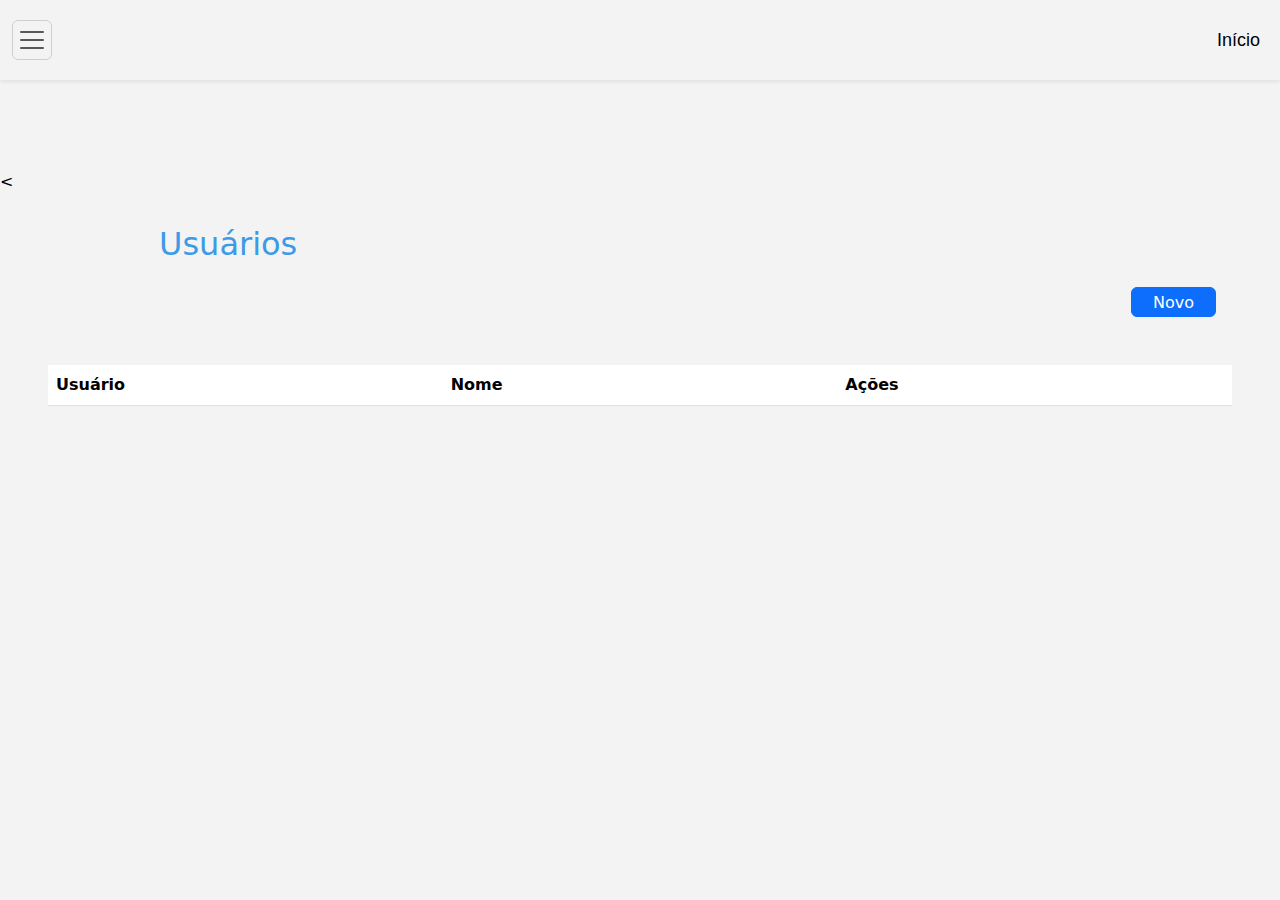
<file: usuarios.html>
<!DOCTYPE html>
<html lang="pt-BR">
<head>
    <meta charset="UTF-8">
    <meta name="viewport" content="width=device-width, initial-scale=1.0">
    <meta http-equiv="X-UA-Compatible" content="IE=edge">
    <link rel="stylesheet" href="style.css">
    <link rel="stylesheet" href="https://cdn.jsdelivr.net/npm/bootstrap@5.3.0/dist/css/bootstrap.min.css">
    <title>Controle de Estoque</title>
</head>

<style>
:root {
    --azul-principal: #8ccbff;
    --azul-hover: #8ccbffa2;
    --azul-titulos: #3c9ae7;
    --cor-de-fundo: #F3F3F3;
}

/* Define o fundo cinza e o texto preto */
body {
    background-color: var(--cor-de-fundo);
    color: black; /* Texto preto */
    height: 100vh; /* Altura total da viewport */
    justify-content: center;
    align-items: center;
}

.modal {
    width: 300px;
}

.modal-content {
    background-color: #8ccbff;
    width: 300px;
}

.list-group-item {
    background-color: #8ccbff;
}
.list-group-item:hover {
    background-color:  #8ccbffa2;
}

.nav-link {
    text-decoration: none;
    text-transform: none;
    transition: all 0.2s;
}

.button-container {
    display: flex;
    justify-content: end;
    flex-wrap: wrap;
    padding-right: 5%;
    margin: 0;
}

button {
    font-size: 1.2rem;
    font-weight: bold;
    width: 7%;
    height: 30px;        
}

table {
    margin: 0;
}

.table-group-divider {
    color: #ffffff;   
}
</style>

<!-- Barra de navegação superior -->
<header>
    <div class="head">
        <nav class="navbar bg-outline-secondary shadow-sm navbar-light">
            <div class="container-fluid">
                <div class="d-flex justify-content-between align-items-center w-100">
                    <button class="navbar-toggler" type="button" data-bs-toggle="modal" data-bs-target="#exampleModal" style="cursor:pointer">
                        <span class="navbar-toggler-icon"></span>
                    </button>
                    <div class="d-flex justify-content-between align-items-center navbar-text gap-2 m-2">
                        <span><a href="inicio.html" class="nav-link">Início</a></span>
                    </div>
                </div>
            </div>
        </nav>

        <<!-- Modal Barra Lateral -->
        <div class="modal fade" id="exampleModal" tabindex="-1" aria-labelledby="exampleModalLabel" aria-hidden="true">
            <div class="modal-dialog modal-fullscreen">
                <div class="modal-content">
                    <div class="modal-header">
                        <h1 class="modal-title fs-5" id="exampleModalLabel">Menu</h1>
                        <button type="button" class="btn-close" data-bs-dismiss="modal" aria-label="Fechar menu"></button>
                    </div>
                    <div class="modal-body">
                        <!-- Lista de itens do menu -->
                        <ul class="list-group list-group-flush list-group-item-action active">
                            <li class="list-group-item"><a href="inicio.html" class="nav-link" aria-label="Ir para a página inicial">Início</a></li>
                            <li class="list-group-item"><a href="produtos.html" class="nav-link" aria-label="Ir para a página de produtos">Produtos</a></li>
                            <li class="list-group-item"><a href="entradas.html" class="nav-link" aria-label="Ir para a página de entradas">Entradas</a></li>
                            <li class="list-group-item"><a href="saidas.html" class="nav-link" aria-label="Ir para a página de saídas">Saídas</a></li>
                            <li class="list-group-item"><a href="vendas.html" class="nav-link" aria-label="Ir para a página de vendas">Vendas</a></li>
                            <li class="list-group-item"><a href="fabricantes.html" class="nav-link" aria-label="Ir para a página de fabricantes">Fabricantes</a></li>
                            <li class="list-group-item"><a href="usuarios.html" class="nav-link" aria-label="Ir para a página de usuários">Usuários</a></li>
                            <li class="list-group-item"><a href="index.html" class="nav-link" aria-label="Sair da sessão">Sair</a></li>
                        </ul>
                    </div>
                </div>
            </div>
        </div>
    </div>
</header>

<!-- Botões -->
<body>
    <!-- Título da página -->
    <div class="position-relative m-4">
        <h2 class="titulo">Usuários</h2>
    </div>
    
    <!-- Botão "Novo" -->
    <div class="button-container">
        <button type="button" class="btn btn-primary" 
        style="--bs-btn-padding-y: .15rem; --bs-btn-padding-x: .2rem; --bs-btn-font-size: 1.0rem;">
            <a href="cadusuarios.html" class="text-white text-decoration-none">Novo</a>
        </button>
    </div>

    <!-- Tabela de produtos -->
    <div class="position-relative m-5">
        <div class="table-responsive">
            <table class="table table-hover">
                <thead>
                    <tr>
                        <th scope="col" class="min_col">Usuário</th>
                        <th scope="col" class="min_col">Nome</th>
                        <th scope="col" class="min_col">Ações</th> <!-- Coluna para o botão de edição -->
                    </tr>
                </thead>
                <!-- <tbody class="table-group-divider-shadow-lg">
                    <tr>
                        <td>usuário1</td>
                        <td>Nome do Usuário 1</td>
                        <td><button type="button" class="btn btn-warning">Editar</button></td>
                    </tr>
                </tbody> -->
            </table>
        </div>
        
    </div>

    <!-- Bootstrap JS -->
    <!-- <script type="text/javascript" src="script.js"></script> -->
    <script src="https://cdn.jsdelivr.net/npm/bootstrap@5.3.0/dist/js/bootstrap.bundle.min.js"></script>
</body>
</html>
</file>
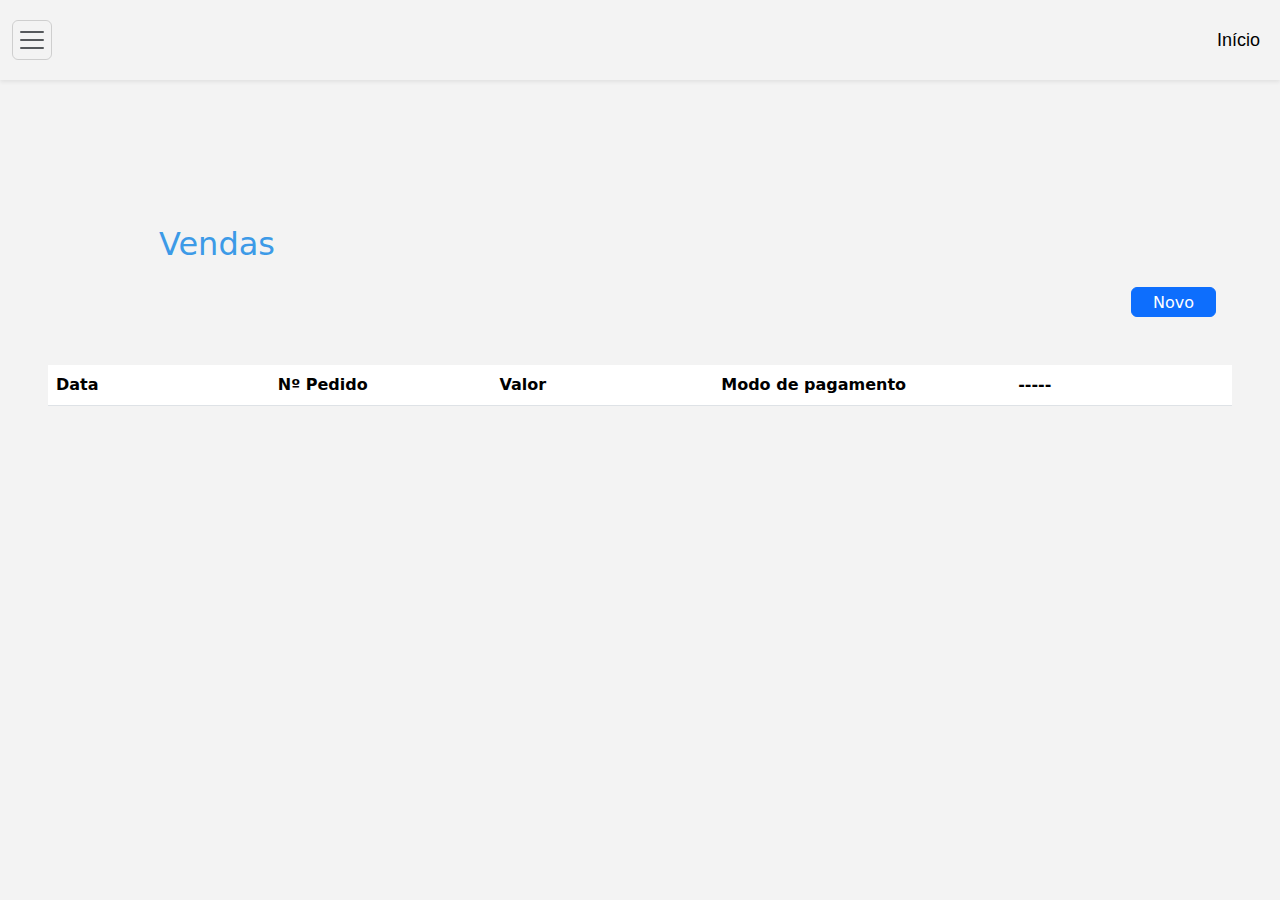
<file: vendas.html>
<!DOCTYPE html>
<html lang="pt-BR">
<head>
    <meta charset="UTF-8">
    <meta name="viewport" content="width=device-width, initial-scale=1.0">
    <meta http-equiv="X-UA-Compatible" content="IE=edge">
    <link rel="stylesheet" href="style.css">
    <link rel="stylesheet" href="https://cdn.jsdelivr.net/npm/bootstrap@5.3.0/dist/css/bootstrap.min.css">
    <title>Controle de Estoque</title>
</head>

<style>
:root {
    --azul-principal: #8ccbff;
    --azul-hover: #8ccbffa2;
    --azul-titulos: #3c9ae7;
    --cor-de-fundo: #F3F3F3;
}

/* Define o fundo cinza e o texto preto */
body {
    background-color: var(--cor-de-fundo);
    color: black; /* Texto preto */
    height: 100vh; /* Altura total da viewport */
    justify-content: center;
    align-items: center;
}

.modal {
    width: 300px;
}

.modal-content {
    background-color: #8ccbff;
    width: 300px;
}

.list-group-item {
    background-color: #8ccbff;
}
.list-group-item:hover {
    background-color:  #8ccbffa2;
}

.nav-link {
    text-decoration: none;
    text-transform: none;

    transition: all 0.2s;
}

.button-container {
        display: flex;
        justify-content: end;
        flex-wrap: wrap;
        padding-right: 5%;
        margin: 0;
}

button {
        font-size: 1.2rem;
        font-weight: bold;
        width: 7%;
        height: 30px;        
}

table {
    margin: 0;
}

.table-group-divider {
    color: #ffffff;   
}


</style>

<!-- Barra de navegação superior -->
<header>
    <div class="head">
        <nav class="navbar bg-outline-secondary shadow-sm navbar-light" >
            <div class=container-fluid>
                <div class="d-flex justify-content-between align-items-center w-100">
                    <button class="navbar-toggler" type="button" data-bs-toggle="modal" data-bs-target="#exampleModal" style="cursor:pointer">
                        <span class="navbar-toggler-icon"></span>
                    </button>
                    <div class="d-flex justify-content-between align-items-center navbar-text gap-2 m-2">
                        <span><a href="inicio.html" class="nav-link">Início</a></span>
                    </div>
                </div>
            </div>
        </nav>


        
        <!-- Modal Barra Lateral -->
        <div class="modal fade" id="exampleModal" tabindex="-1" aria-labelledby="exampleModalLabel" aria-hidden="true">
            <div class="modal-dialog modal-fullscreen">
                <div class="modal-content">
                    <div class="modal-header">
                        <h1 class="modal-title fs-5" id="exampleModalLabel">Menu</h1>
                        <button type="button" class="btn-close" data-bs-dismiss="modal" aria-label="Fechar menu"></button>
                    </div>
                    <div class="modal-body">
                        <!-- Lista de itens do menu -->
                        <ul class="list-group list-group-flush list-group-item-action active">
                            <li class="list-group-item"><a href="inicio.html" class="nav-link" aria-label="Ir para a página inicial">Início</a></li>
                            <li class="list-group-item"><a href="produtos.html" class="nav-link" aria-label="Ir para a página de produtos">Produtos</a></li>
                            <li class="list-group-item"><a href="entradas.html" class="nav-link" aria-label="Ir para a página de entradas">Entradas</a></li>
                            <li class="list-group-item"><a href="saidas.html" class="nav-link" aria-label="Ir para a página de saídas">Saídas</a></li>
                            <li class="list-group-item"><a href="vendas.html" class="nav-link" aria-label="Ir para a página de vendas">Vendas</a></li>
                            <li class="list-group-item"><a href="fabricantes.html" class="nav-link" aria-label="Ir para a página de fabricantes">Fabricantes</a></li>
                            <li class="list-group-item"><a href="usuarios.html" class="nav-link" aria-label="Ir para a página de usuários">Usuários</a></li>
                            <li class="list-group-item"><a href="index.html" class="nav-link" aria-label="Sair da sessão">Sair</a></li>
                        </ul>
                    </div>
                </div>
            </div>
        </div>

    </div>
      
</header>

<!-- Botões -->
<body>

    <!-- Título da página -->
    <div class="position-relative m-4">
        <h2 class="titulo">Vendas</h2>
    </div>
    
    <!-- Botão "novo" -->
    <div class="button-container">
        <button type="button" class="btn btn-primary"
        style="--bs-btn-padding-y: .15rem; --bs-btn-padding-x: .2rem; --bs-btn-font-size: 1.0rem;"><a href="cadvenda.html" class="nav-link">Novo</a>
        </button>
    </div>

    <!-- Tabela de produtos -->
    <div class="position-relative m-5">
        <div class="table-responsive">
            <table class="table table-hover">
                <thead>
                <tr>
                    <th scope="col" class="min_col">Data</th>
                    <th scope="col" class="min_col">Nº Pedido</th>
                    <th scope="col" class="min_col">Valor</th>
                    <th scope="col" class="min_col">Modo de pagamento</th>
                    <th scope="col" class="min_col">-----</th> <!--Neste campo deverá ser incluso um botão para edição, aparecerá conforme comando JavaScript - dará link à página de cadastro de entrada-->
                </tr>
                </thead>

                <tbody class="table-group-divider-shadow-lg">
                <tr>
                    <!-- <th scope="row">1</th> -->
                    <!-- <td>Mark</td> -->

                    <!-- Aqui parecerão os produtos cadastrados no estoque -->
                    
                </tr>
                </tbody>
            </table>
        </div>   

    </div>

    <!-- Bootstrap JS -->

    <!-- <script type="text/javascript" src="script.js"></script> -->
    <script src="https://cdn.jsdelivr.net/npm/bootstrap@5.3.0/dist/js/bootstrap.bundle.min.js"></script>
        
</body>
</html>
</file>
<file: style.css>
*{
    padding: 0;
    margin: 0;
}

:root {
    --azul-principal: #8ccbff;
    --azul-hover: #8ccbffa2;
    --azul-titulos: #3c9ae7;
    --cor-de-fundo: #F3F3F3;
}

nav {
    gap: 20px;
    height: 80px;
    text-align:justify; 
    font-family: sans-serif;
    font-size: large;
    font-weight: 100;
    margin-bottom: 10vh;
}

.head{
    margin: 0;
    margin-bottom: 10vh;
    width: 100%;
    height: 15vh;
    padding: 0px;
}

.navbar-toggler {
    display: flex;
    justify-content: center;
    align-items: center;
    width: 40px;
    height: 40px;
    position: relative;
}

.navbar-toggler-icon {
    position: absolute;
}

.container-fluid {
    display: flex;
    justify-content: start;
}

.titulo {
    color: var(--azul-titulos);  
    padding-left: 15vh;
}

.min_col{
    min-width: 150px;
}

.formulario {
    padding: 0px 5vh ;
    padding-bottom: 5vh;
}

.form-container {
    max-width: 350px;
    padding: 1rem;
}

.modal-style {
    width: 300px;
    background-color: var(--azul-principal);
    width: 300px;
}

@media (max-width: 576px) {
    .head {
        margin: 0px 0px 0px 5px;
    }
    .bot_in {
        min-width: 100%;
    }

    .table th:nth-child(5),
    .table td:nth-child(5) {
      display: none;
    }

    .button-container button {
          justify-content: center;
          width: 80%;
          margin-left: 10%;
          margin-right: 5%;
    }

    
}
</file>
